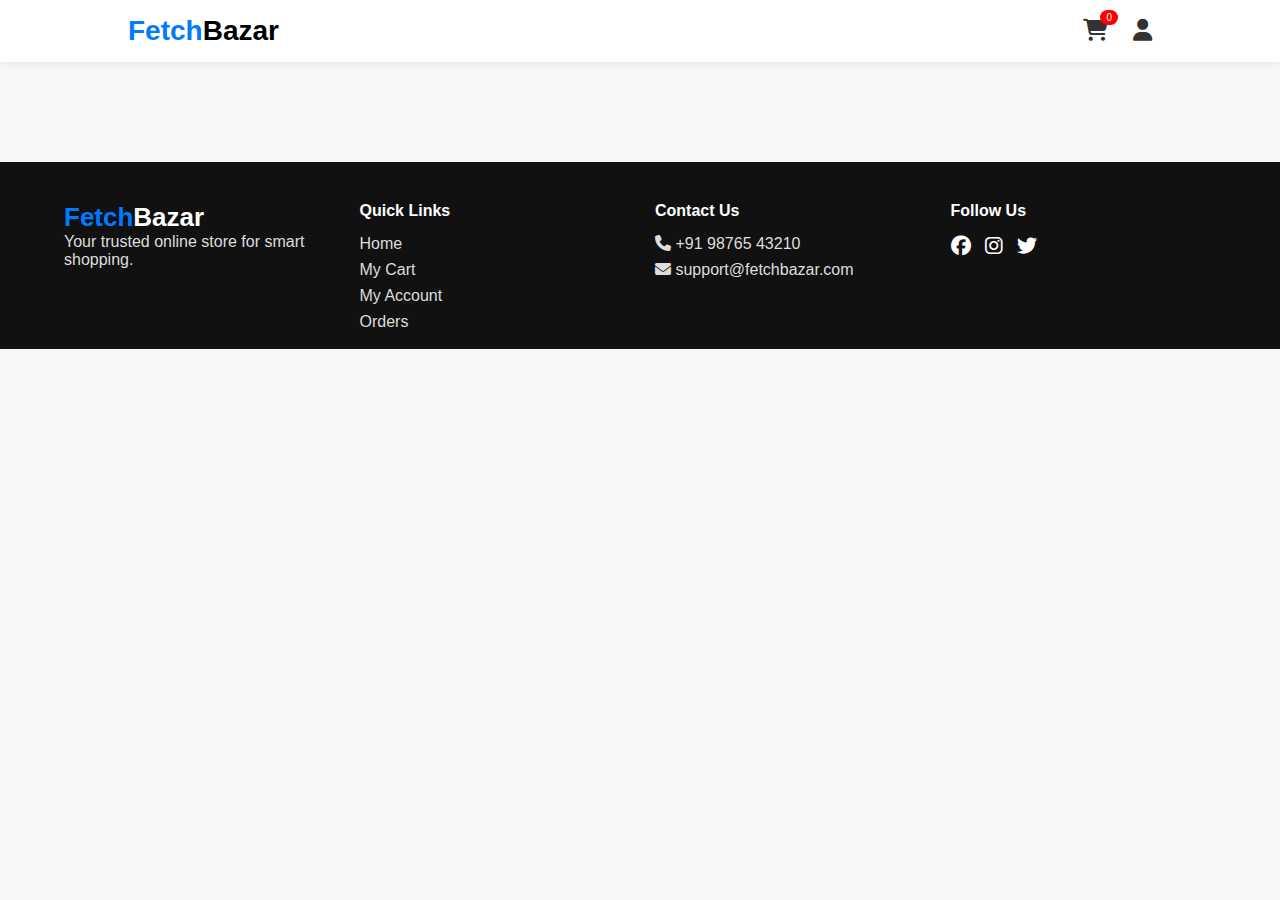
<file: Add to cart system/index.html>
<!DOCTYPE html>
<html lang="en">
<head>
    <meta charset="UTF-8">
    <meta name="viewport" content="width=device-width, initial-scale=1.0">
    <title>fetchbazar</title>
    <link rel="stylesheet" href="https://cdnjs.cloudflare.com/ajax/libs/font-awesome/6.5.0/css/all.min.css">
    <link rel="stylesheet" href="assets/css/style.css">
</head>
<body>
<!-- Header -->
<nav class="navbar">
    <div class="nav-container">
        <a class="logo" href="#">
            Fetch<span>Bazar</span>
        </a>
        <div class="icons">
            <a href="cart.html" class="icon cart">
                <i class="fa-solid fa-cart-shopping"></i>
                <span id="usercart" class="badge">0</span>
            </a>
            <a href="loginsystem.html" class="icon">
                <i class="fa-solid fa-user"></i>
            </a>
        </div>
    </div>
</nav> 

<!-- view product  -->
<div class="product-section">
    <div class="container">
        <div id="productdata" class="products-grid"></div>
    </div>
</div>

<!-- footer -->
 <footer class="footer">
    <div class="footer-container">
        <div class="footer-col">
            <a class="footer-logo" href="#">
                Fetch<span>Bazar</span>
            </a>
            <p>Your trusted online store for smart shopping.</p>
        </div>

        <div class="footer-col">
            <h4>Quick Links</h4>
            <ul>
                <li><a href="index.html">Home</a></li>
                <li><a href="cart.html">My Cart</a></li>
                <li><a href="#">My Account</a></li>
                <li><a href="#">Orders</a></li>
            </ul>
        </div>

        <div class="footer-col">
            <h4>Contact Us</h4>
            <p><i class="fa-solid fa-phone"></i> +91 98765 43210</p>
            <p><i class="fa-solid fa-envelope"></i> support@fetchbazar.com</p>
        </div>

        <div class="footer-col">
            <h4>Follow Us</h4>
            <div class="social-icons">
                <a href="#"><i class="fa-brands fa-facebook"></i></a>
                <a href="#"><i class="fa-brands fa-instagram"></i></a>
                <a href="#"><i class="fa-brands fa-twitter"></i></a>
            </div>
        </div>
    </div>

</footer>
    <script src="assets/js/cart.js"></script>
    <script src="assets/js/script.js"></script>

</body>
</html>
</file>
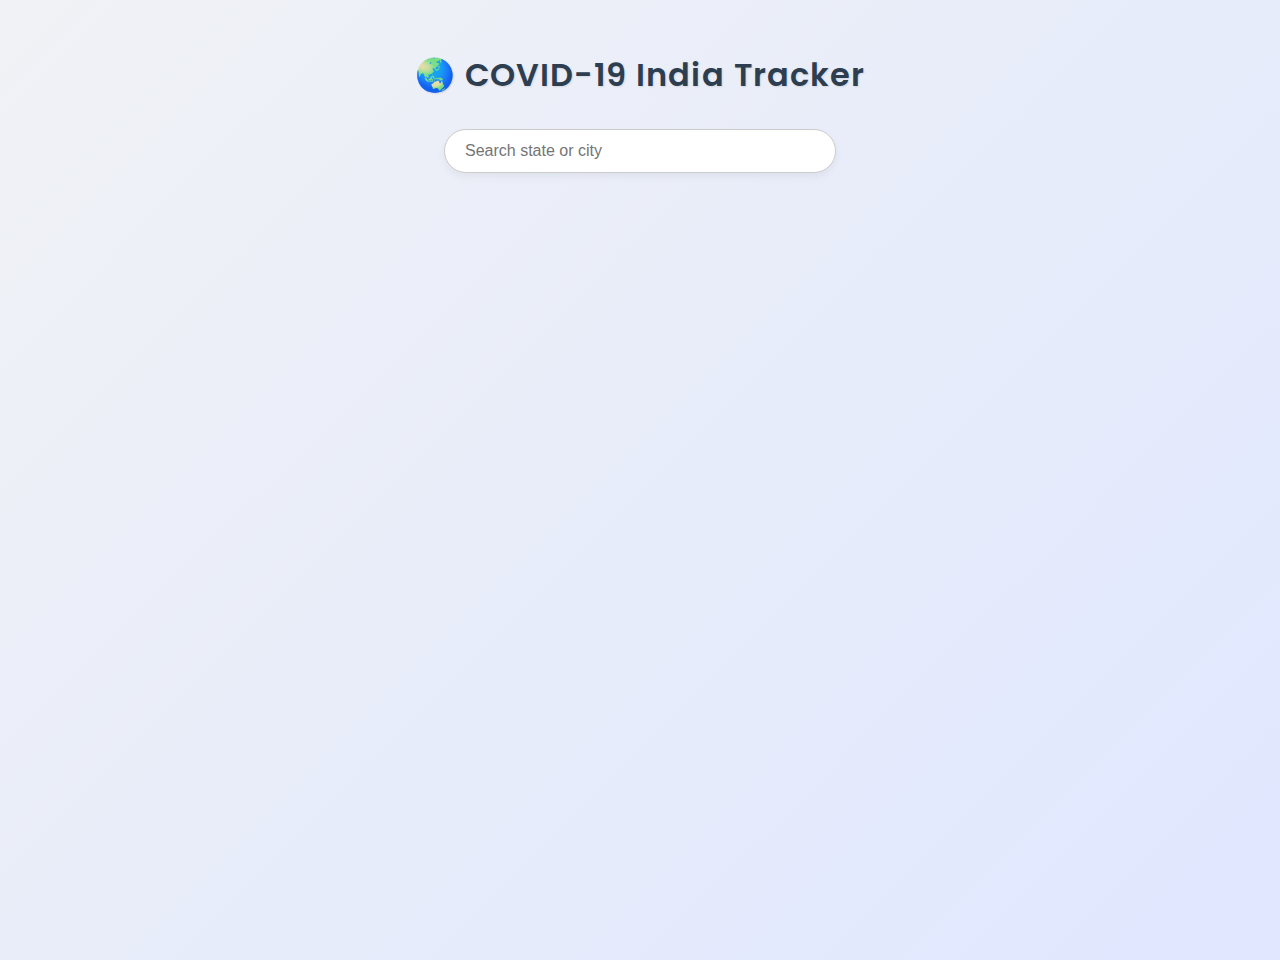
<file: PR-11 coarona/index.html>
<!DOCTYPE html>
<html lang="en">
<head>
  <meta charset="UTF-8">
  <title>COVID India Tracker</title>
  <link href="https://fonts.googleapis.com/css2?family=Poppins:wght@400;600&display=swap" rel="stylesheet">
    <link rel="stylesheet" href="style.css">
</head>
<body>
  <h1>🌏 COVID-19 India Tracker</h1>
  <input type="text" id="search" placeholder="Search state or city">
  <div id="result"></div>

  <script src="script.js"></script>
</body>
</html>
</file>
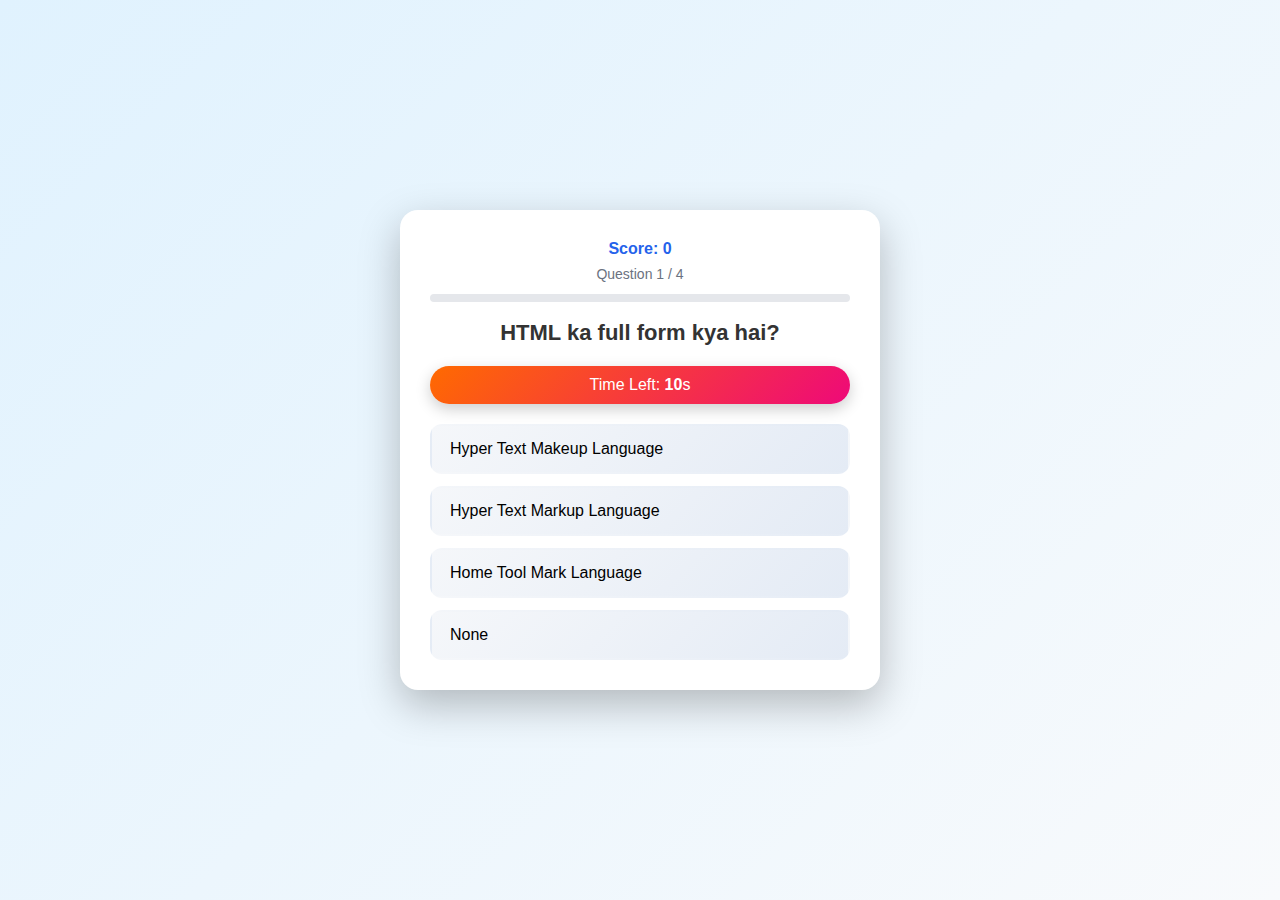
<file: PR-8 quiz/index.html>
<!DOCTYPE html>
<html lang="en">
<head>
    <meta charset="UTF-8">
    <meta name="viewport" content="width=device-width, initial-scale=1.0">
    <title>Quiz App</title>
    <link rel="stylesheet" href="style.css">
</head>
<body>
<div class="quiz-container">

    <div id="score-box">Score: <span id="score">0</span></div>

    <div id="q-count">
        Question <span id="current">1</span> / <span id="total">3</span>
    </div>

    <div id="progress">
        <div id="progress-bar"></div>
    </div>

    <h2 id="question"></h2>

    <div id="timer-box">Time Left: <span id="timer">10</span>s</div>

    <div id="options"></div>

    <button id="next-btn">Next Question</button>
</div>

<script src="script.js"></script>
</body>
</html>
</file>
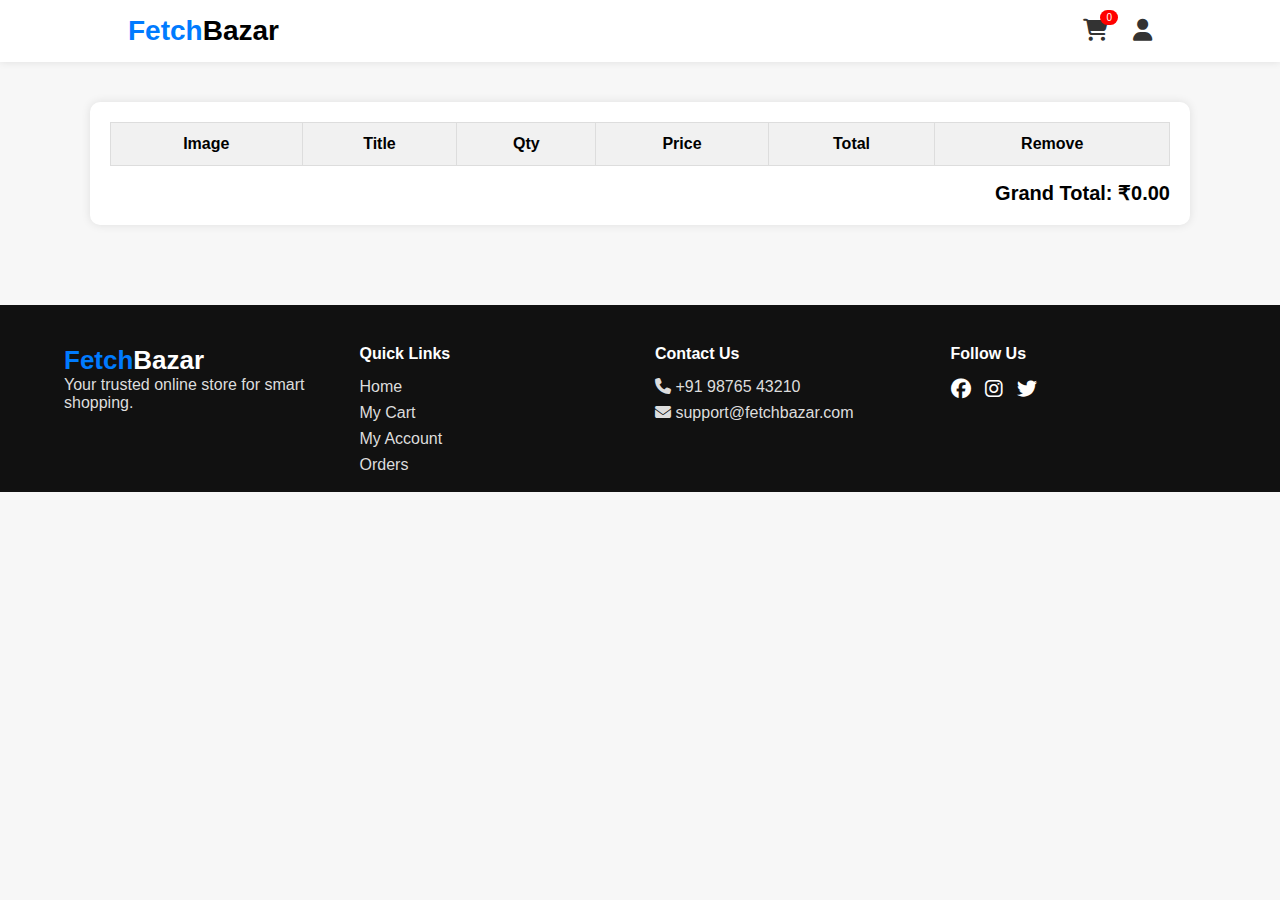
<file: Add to cart system/cart.html>
<!DOCTYPE html>
<html lang="en">
<head>
    <meta charset="UTF-8">
    <meta name="viewport" content="width=device-width, initial-scale=1.0">
    <title>fetchbazar</title>
    <link rel="stylesheet" href="https://cdnjs.cloudflare.com/ajax/libs/font-awesome/6.5.0/css/all.min.css">
    <link rel="stylesheet" href="assets/css/style.css">
</head>
<body>
<!-- Header -->
<nav class="navbar">
    <div class="nav-container">
        <a class="logo" href="#">
            Fetch<span>Bazar</span>
        </a>
        <div class="icons">
            <a href="cart.html" class="icon cart">
                <i class="fa-solid fa-cart-shopping"></i>
                <span id="usercart" class="badge">0</span>
            </a>
            <a href="loginsystem.html" class="icon">
                <i class="fa-solid fa-user"></i>
            </a>
        </div>
    </div>
</nav>

<!-- body -->
<div class="cart-page">
  <div class="cart-container">

    <table class="cart-table">
      <thead>
        <tr>
          <th>Image</th>
          <th>Title</th>
          <th>Qty</th>
          <th>Price</th>
          <th>Total</th>
          <th>Remove</th>
        </tr>
      </thead>
      <tbody id="cartBody"></tbody>
    </table>

    <div class="cart-summary">
      Grand Total: ₹<span id="grandTotal">0</span>
    </div>

  </div>
</div>


<!-- footer -->
 <footer class="footer">
    <div class="footer-container">
        <div class="footer-col">
            <a class="footer-logo" href="#">
                Fetch<span>Bazar</span>
            </a>
            <p>Your trusted online store for smart shopping.</p>
        </div>
        
        <div class="footer-col">
            <h4>Quick Links</h4>
            <ul>
                <li><a href="index.html">Home</a></li>
                <li><a href="cart.html">My Cart</a></li>
                <li><a href="#">My Account</a></li>
                <li><a href="#">Orders</a></li>
            </ul>
        </div>
        <div class="footer-col">
            <h4>Contact Us</h4>
            <p><i class="fa-solid fa-phone"></i> +91 98765 43210</p>
            <p><i class="fa-solid fa-envelope"></i> support@fetchbazar.com</p>
        </div>

        <div class="footer-col">
            <h4>Follow Us</h4>
            <div class="social-icons">
                <a href="#"><i class="fa-brands fa-facebook"></i></a>
                <a href="#"><i class="fa-brands fa-instagram"></i></a>
                <a href="#"><i class="fa-brands fa-twitter"></i></a>
            </div>
        </div>
    </div>

</footer>
    <script src="assets/js/cart.js"></script>
    <script src="assets/js/script.js"></script>
    <script src="assets/js/cartview.js"></script>
</body>
</html>
</file>
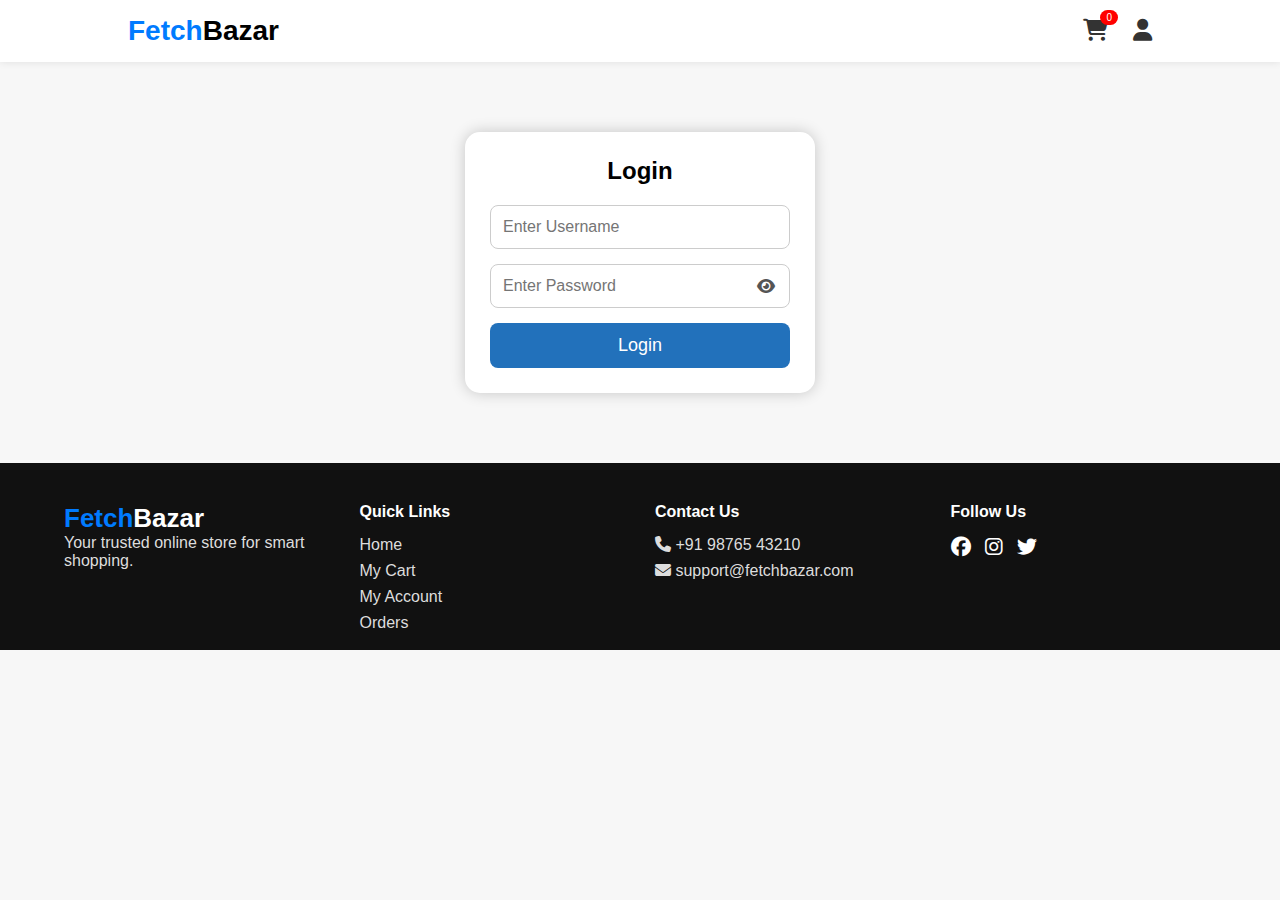
<file: Add to cart system/loginsystem.html>
<!DOCTYPE html>
    <html lang="en">
    <head>
        <meta charset="UTF-8">
        <meta name="viewport" content="width=device-width, initial-scale=1.0">
        <title>fetchbazar</title>
        <link rel="stylesheet" href="https://cdnjs.cloudflare.com/ajax/libs/font-awesome/6.5.0/css/all.min.css">
        <link rel="stylesheet" href="assets/css/style.css">
    </head>
    <body>
    <!-- Header -->
    <nav class="navbar">
        <div class="nav-container">
            <a class="logo" href="#">
                Fetch<span>Bazar</span>
            </a>
            <div class="icons">
                <a href="cart.html" class="icon cart">
                        <i class="fa-solid fa-cart-shopping"></i>
                        <span id="usercart" class="badge">0</span>
                </a>

                <a href="loginsystem.html" class="icon">
                    <i class="fa-solid fa-user"></i>
                </a>
            </div>

        </div>
    </nav>
    <!-- loging form   -->
 <div class="login-box">
    <h2>Login</h2>
    <form onsubmit="return loginsystem(event)">
        <div class="input-group">
            <input type="text" id="username" placeholder="Enter Username" required>
        </div>
       <div class="input-group password-group">
            <input type="password" id="password" placeholder="Enter Password" required>
            <i class="fa-solid fa-eye" id="togglePassword"></i>
        </div>
        <button type="submit">Login</button>
    </form>
</div>
    <!-- footer -->
    <footer class="footer">
        <div class="footer-container">
            <div class="footer-col">
                <a class="footer-logo" href="#">
                    Fetch<span>Bazar</span>
                </a>
                <p>Your trusted online store for smart shopping.</p>
            </div>

            <div class="footer-col">
                <h4>Quick Links</h4>
                <ul>
                    <li><a href="index.html">Home</a></li>
                    <li><a href="cart.html">My Cart</a></li>
                    <li><a href="#">My Account</a></li>
                    <li><a href="#">Orders</a></li>
                </ul>
            </div>

            <div class="footer-col">
                <h4>Contact Us</h4>
                <p><i class="fa-solid fa-phone"></i> +91 98765 43210</p>
                <p><i class="fa-solid fa-envelope"></i> support@fetchbazar.com</p>
            </div>

            <div class="footer-col">
                <h4>Follow Us</h4>
                <div class="social-icons">
                    <a href="#"><i class="fa-brands fa-facebook"></i></a>
                    <a href="#"><i class="fa-brands fa-instagram"></i></a>
                    <a href="#"><i class="fa-brands fa-twitter"></i></a>
                </div>
            </div>
        </div>
    </footer>
        <script src="assets/js/cart.js"></script>
        <script src="assets/js/login.js"></script>
    </body>
    </html>
</file>
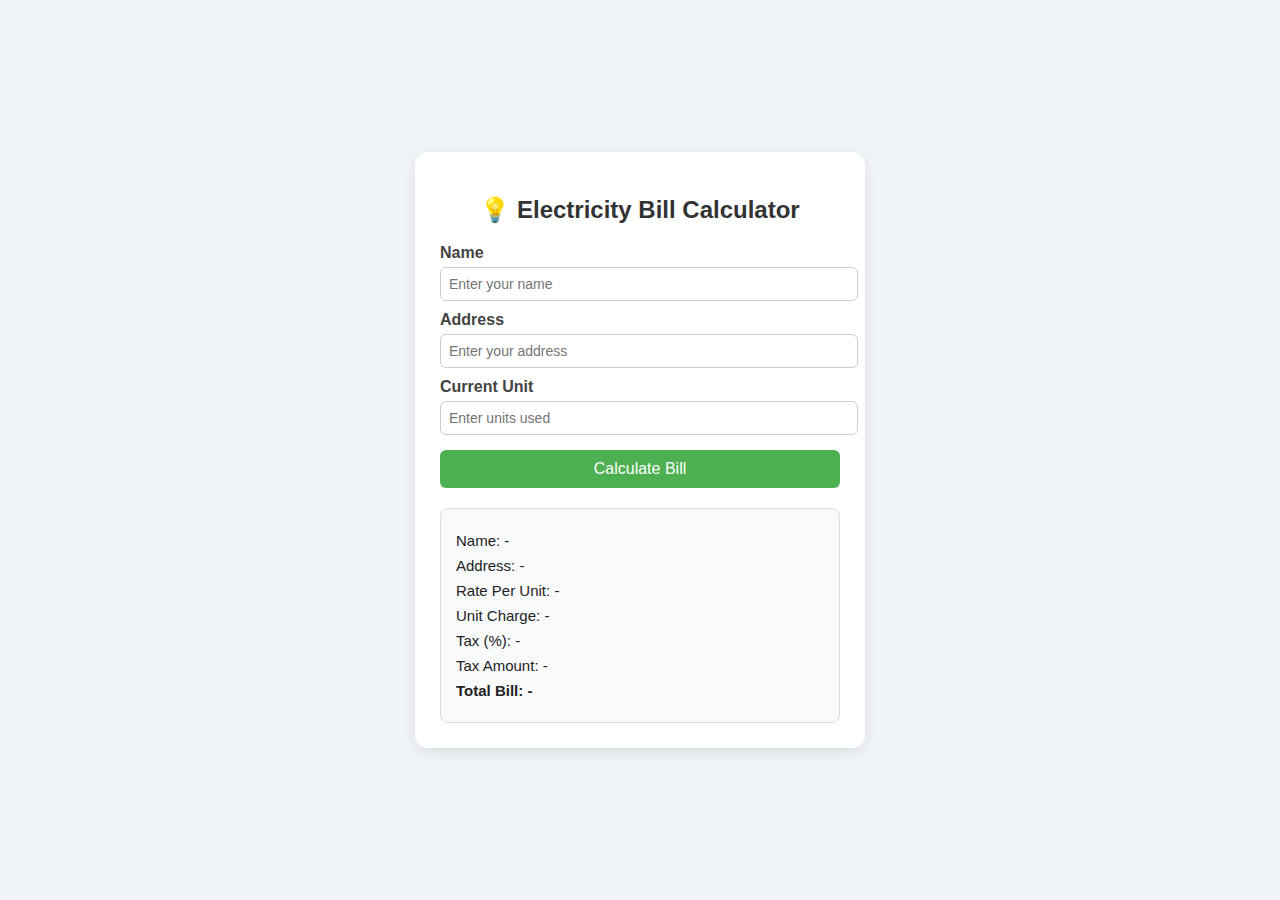
<file: Bil calculater/bil calculate.html>
<!DOCTYPE html>
<html lang="en">
<head>
  <meta charset="UTF-8">
  <meta name="viewport" content="width=device-width, initial-scale=1.0">
  <title>Bill Form</title>
  <style>
    body {
      font-family: Arial, sans-serif;
      background: #f1f5f9;
      display: flex;
      justify-content: center;
      align-items: center;
      min-height: 100vh;
      margin: 0;
    }
    .container {
      background: white;
      padding: 25px;
      border-radius: 12px;
      box-shadow: 0 4px 15px rgba(0,0,0,0.1);
      width: 400px;
    }
    h2 {
      text-align: center;
      margin-bottom: 20px;
      color: #333;
    }
    label {
      font-weight: bold;
      margin-top: 10px;
      display: block;
      color: #444;
    }
    input {
      width: 100%;
      padding: 8px;
      margin-top: 5px;
      border: 1px solid #ccc;
      border-radius: 6px;
      font-size: 14px;
    }
    .btn {
      width: 100%;
      padding: 10px;
      background: #4caf50;
      color: white;
      border: none;
      border-radius: 6px;
      font-size: 16px;
      cursor: pointer;
      margin-top: 15px;
    }
    .btn:hover {
      background: #43a047;
    }
    .results {
      margin-top: 20px;
      background: #f9fafb;
      padding: 15px;
      border-radius: 8px;
      border: 1px solid #ddd;
    }
    .results p {
      margin: 8px 0;
      font-size: 15px;
      color: #222;
    }
    .highlight {
      font-weight: bold;
      color: #2e7d32;
    }
  </style>
</head>
<body>
  <div class="container">
    <h2>💡 Electricity Bill Calculator</h2>
    <label>Name</label>
    <input type="text" id="name" placeholder="Enter your name">

    <label>Address</label>
    <input type="text" id="address" placeholder="Enter your address">

    <label>Current Unit</label>
    <input type="number" id="current_unit" placeholder="Enter units used">

    <button class="btn" onclick="submitForm()">Calculate Bill</button>

    <div class="results">
      <p>Name: <span id="bill_name">-</span></p>
      <p>Address: <span id="bill_address">-</span></p>
      <p>Rate Per Unit: <span id="fix_unit">-</span></p>
      <p>Unit Charge: <span id="bill_unit">-</span></p>
      <p>Tax (%): <span id="tax_percent">-</span></p>
      <p>Tax Amount: <span id="tax">-</span></p>
      <p class="highlight">Total Bill: <span id="totalpayment">-</span></p>
    </div>
  </div>
  
  <script>
    function submitForm(){
      var name = document.getElementById('name').value;
      document.getElementById("bill_name").innerText = name;

      var address = document.getElementById('address').value;
      document.getElementById("bill_address").innerText = address;

      var current_unit = Number(document.getElementById('current_unit').value);
      var rate;

      if(current_unit <= 200){
          rate = 6;   
      }
      else if(current_unit <= 500){
          rate = 8;   
      }
      else if(current_unit <= 1000){
          rate = 10;  
      }
      else {
          rate = 12;  
      }
      document.getElementById("fix_unit").innerText = "₹" + rate;

      var unitcharge = current_unit * rate;
      document.getElementById("bill_unit").innerText = "₹" + unitcharge.toFixed(2);

      var taxPercent;
      if(unitcharge <= 2000){
          taxPercent = 5;   
      }
      else if(unitcharge <= 5000){
          taxPercent = 8;   
      }
      else if(unitcharge <= 10000){
          taxPercent = 12;  
      }
      else {
          taxPercent = 15;  
      }
      document.getElementById("tax_percent").innerText = taxPercent + "%";

      var tax = unitcharge * (taxPercent / 100); 
      document.getElementById("tax").innerText = "₹" + tax.toFixed(2);
      
      var total = unitcharge + tax;
      document.getElementById("totalpayment").innerText = "₹" + total.toFixed(2);
    }
  </script>
</body>
</html>
</file>
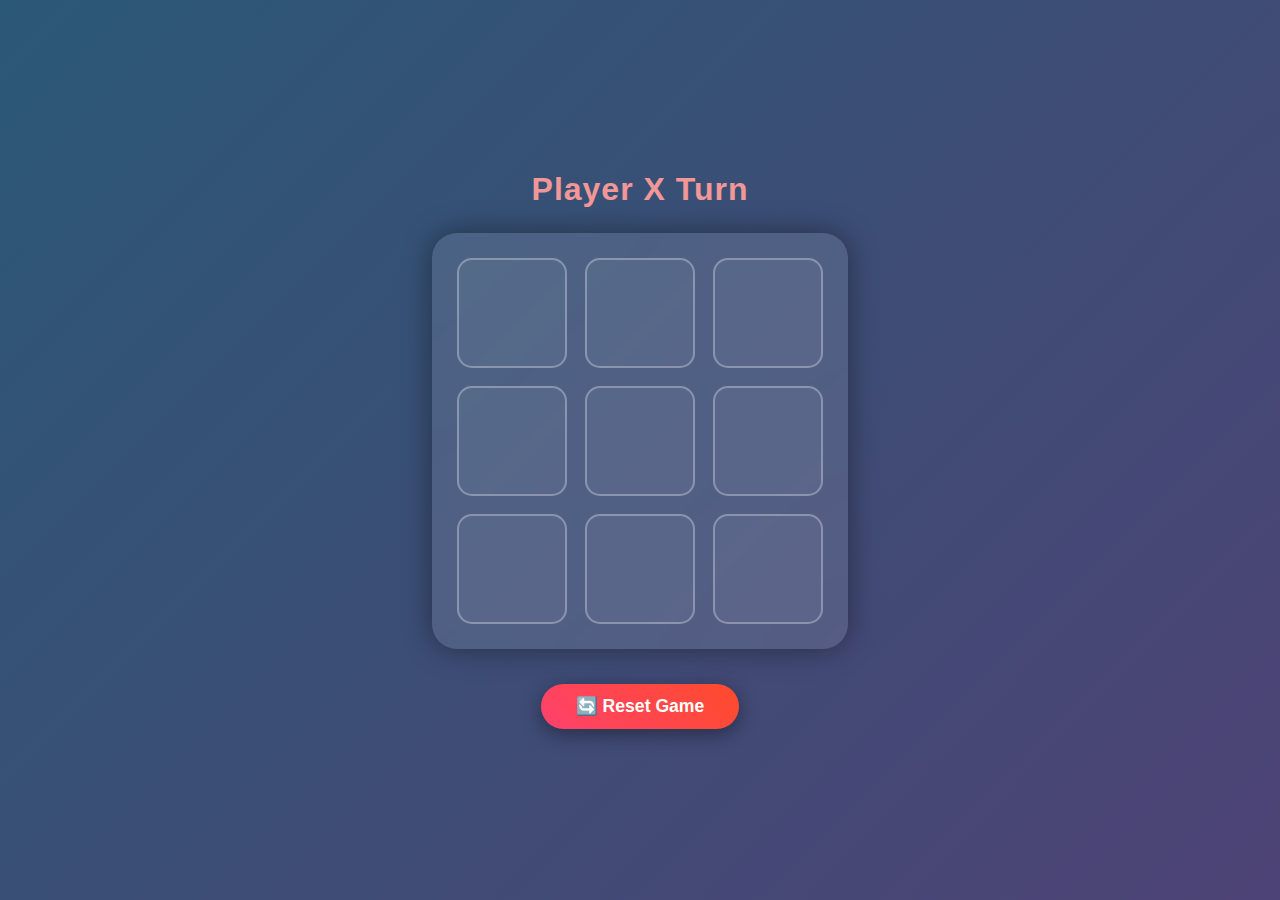
<file: PR-5 Basic Calculation of Array/game1.html>
<!DOCTYPE html>
<html lang="en">
<head>
  <meta charset="UTF-8">
  <meta name="viewport" content="width=device-width, initial-scale=1.0">
  <title>Tic Tac Toe</title>
  <link rel="stylesheet" href="style.css">
</head>
<body>
  <h2 id="msg">Player X Turn</h2>

  <div class="board">
    <div class="cell"></div>
    <div class="cell"></div>
    <div class="cell"></div>
    <div class="cell"></div>
    <div class="cell"></div>
    <div class="cell"></div>
    <div class="cell"></div>
    <div class="cell"></div>
    <div class="cell"></div>
  </div>

  <button class="reset-btn" onclick="resetGame()">🔄 Reset Game</button>
  <script src="script.js"></script>
</body>
</html>
</file>
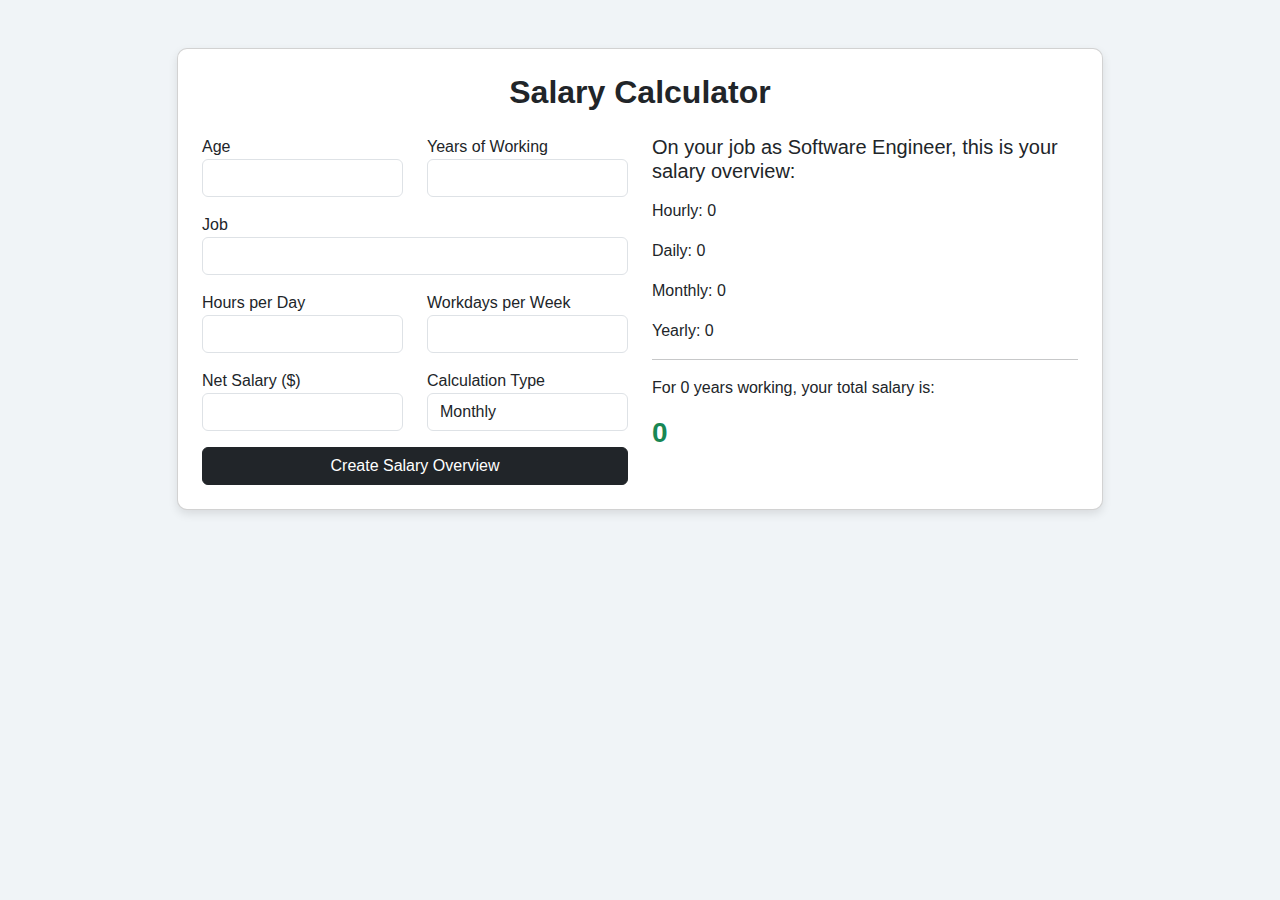
<file: salary/salary.html>
<!DOCTYPE html>
<html lang="en">
<head>
  <meta charset="UTF-8">
  <meta name="viewport" content="width=device-width, initial-scale=1.0">
  <title>Salary Calculator</title>
  <link href="https://cdn.jsdelivr.net/npm/bootstrap@5.3.0/dist/css/bootstrap.min.css" rel="stylesheet">
  <style>
    body {
      background-color: #f0f4f7;
      font-family: Arial, sans-serif;
    }
    .card {
      border-radius: 10px;
      box-shadow: 0 4px 10px rgba(0,0,0,0.1);
    }
    input, select {
      box-shadow: none !important;
      outline: none !important;
    }
  </style>
</head>
<body>
  <div class="container py-5">
    <div class="row justify-content-center">
      <div class="col-md-10">
        <div class="card p-4">
          <h2 class="text-center mb-4"><b>Salary Calculator</b></h2>
          <div class="row">
            <!-- Form col -->
            <div class="col-md-6">
              <div class="row mb-3">
                <div class="col-6">
                  <label>Age</label>
                  <input type="number" class="form-control" id="age">
                </div>
                <div class="col-6">
                  <label>Years of Working</label>
                  <input type="number" class="form-control" id="years">
                </div>
              </div>
              <div class="mb-3">
                <label>Job</label>
                <input type="text" class="form-control" id="job">
              </div>
              <div class="row mb-3">
                <div class="col-6">
                  <label>Hours per Day</label>
                  <input type="number" class="form-control" id="hours">
                </div>
                <div class="col-6">
                  <label>Workdays per Week</label>
                  <input type="number" class="form-control" id="days">
                </div>
              </div>
              <div class="row mb-3">
                <div class="col-6">
                  <label>Net Salary ($)</label>
                  <input type="number" class="form-control" id="salary">
                </div>
                <div class="col-6">
                  <label>Calculation Type</label>
                  <select class="form-control" id="calcType">
                    <option value="monthly">Monthly</option>
                    <option value="yearly">Yearly</option>
                  </select>
                </div>
              </div>
              <button class="btn btn-dark w-100" onclick="calculateSalary()">Create Salary Overview</button>
            </div>

            <div class="col-md-6">
              <h5 class="mb-3">On your job as <span id="jobName">Software Engineer</span>, this is your salary overview:</h5>
              <p>Hourly: <span id="hourly">0</span></p>
              <p>Daily: <span id="daily">0</span></p>
              <p>Monthly: <span id="monthly">0</span></p>
              <p>Yearly: <span id="yearly">0</span></p>
              <hr>
              <p>For <span id="totalYears">0</span> years working, your total salary is:</p>
              <h3 class="fw-bold text-success"><span id="totalSalary">0</span></h3>
            </div>
          </div>
        </div>
      </div>
    </div>
  </div>

<script>
function calculateSalary() {
  var age = Number(document.getElementById("age").value);
  var years = Number(document.getElementById("years").value);
  var job = document.getElementById("job").value;
  var hours = Number(document.getElementById("hours").value);
  var days = Number(document.getElementById("days").value);
  var salary = Number(document.getElementById("salary").value);
  var calcType = document.getElementById("calcType").value;

  let monthly, yearly;
  if (calcType === "monthly") {
    monthly = salary;
    yearly = monthly * 12;
  } else { 
    yearly = salary;
    monthly = yearly / 12;
  }

  var daily = monthly / 22;   
  var hourly = daily / hours;   

  document.getElementById('jobName').innerHTML = job;
  document.getElementById("hourly").innerHTML = hourly.toFixed(2);
  document.getElementById("daily").innerHTML = daily.toFixed(2);
  document.getElementById("monthly").innerHTML = monthly.toFixed(2);
  document.getElementById("yearly").innerHTML = yearly.toFixed(2);
  document.getElementById("totalYears").innerHTML = years;

  var totalSalary = yearly * years;
  document.getElementById("totalSalary").innerHTML = totalSalary.toFixed(2);
}

</script>
</body>
</html>
</file>
<file: Add to cart system/assets/css/style.css>
*{
    margin: 0;
    padding: 0;
    box-sizing: border-box;
    font-family: Poppins, sans-serif;
}

body{
    background: #f7f7f7;
}
/* header-start */
.navbar{
    width: 100%;
    background: #fff;
    padding: 15px 0;
    box-shadow: 0 0 8px rgba(0,0,0,0.1);
    position: sticky;
    top: 0;
    z-index: 100;
}

.nav-container{
    width: 80%;
    margin: auto;
    display: flex;
    justify-content: space-between;
    align-items: center;
}

.logo{
    font-size: 28px;
    font-weight: bold;
    text-decoration: none;
    color: #007bff;
}

.logo span{
    color: #000;
}

.icons{
    display: flex;
    align-items: center;
    gap: 25px;
}

.icon{
    font-size: 22px;
    color: #333;
    text-decoration: none;
    position: relative;
}

.badge{
    position: absolute;
    top: -8px;
    right: -10px;
    background: red;
    color: #fff;
    font-size: 10px;
    padding: 2px 6px;
    border-radius: 50px;
}
/* header-end */
/* PRODUCT-start */
.product-section {
    width: 100%;
    padding: 30px 0;
}
.products-grid{
    width: 90%;
    margin: auto;
    display: grid;
    grid-template-columns: repeat(auto-fit,minmax(240px,1fr));
    gap: 25px;
}
.product-card{
    background: #fff;
    border-radius: 14px;
    overflow: hidden;
    transition: 0.3s;
    box-shadow: 0 0 10px rgba(0,0,0,0.08);
    display: flex;
    flex-direction: column;
}
.product-card:hover{
    transform: translateY(-6px);
    box-shadow: 0 8px 20px rgba(0,0,0,0.15);
}
.product-link{
    text-decoration: none;
    color: #000;
}

.product-img-box{
    width: 100%;
    height: 220px;
    background: #f3f6ff;
    border-bottom: 1px solid #eee;
    position: relative;
    display: flex;
    justify-content: center;
    align-items: center;
}

.product-img-box img{
    width: 150px;
    height: 150px;
    object-fit: contain;
}

.wishlist{
    position: absolute;
    top: 10px;
    right: 15px;
    font-size: 20px;
    color: #777;
    transition: 0.3s;
    cursor: pointer;
}

.wishlist:hover{
    color: red;
    transform: scale(1.2);
}

.product-info{
    padding: 15px;
}

.product-info h5{
    font-size: 15px;
    font-weight: 600;
    line-height: 20px;
    height: 40px;
    overflow: hidden;
    color: #333;
}

.price{
    font-size: 20px;
    font-weight: bold;
    color: #007bff;
    margin-top: 6px;
}


.add-cart-btn{
    width: 100%;
    border: none;
    padding: 12px;
    background: #007bff;
    color: white;
    font-size: 15px;
    font-weight: 600;
    cursor: pointer;
    transition: 0.3s;
    border-radius: 0 0 14px 14px;
}

.add-cart-btn:hover{
    background: #005fcc;
}
/* product-end */
.footer{
    background: #111;
    color: #ddd;
    padding: 40px 0 10px;
    margin-top: 40px;
}

.footer-container{
    width: 90%;
    margin: auto;
    display: grid;
    grid-template-columns: repeat(auto-fit,minmax(250px,1fr));
    gap: 30px;
}

.footer-logo{
    font-size: 26px;
    font-weight: bold;
    color: #007bff;
    text-decoration: none;
}

.footer-logo span{
    color: #fff;
}

.footer-col h4{
    margin-bottom: 15px;
    color: #fff;
}

.footer-col ul{
    list-style: none;
}

.footer-col ul li{
    margin-bottom: 8px;
}

.footer-col ul li a{
    color: #ddd;
    text-decoration: none;
}

.footer-col p{
    margin-bottom: 8px;
}

.social-icons a{
    color: #fff;
    margin-right: 10px;
    font-size: 20px;
}

.footer-bottom{
    text-align: center;
    padding: 15px;
    border-top: 1px solid #333;
    margin-top: 20px;
}
/* ------- SINGLE PRODUCT PAGE ------- */
.single-box {
    width: 90%;
    margin: 40px auto;
    display: grid;
    grid-template-columns: 1fr 1.2fr;
    gap: 40px;
}

.left img {
    width: 100%;
    height: 420px;
    object-fit: contain;
    background: #f4f7ff;
    border-radius: 10px;
}

.right h2 {
    font-size: 28px;
    font-weight: 600;
}

.price-row {
    margin: 15px 0;
}

.new-price {
    font-size: 26px;
    color: #007bff;
    font-weight: bold;
}

.old-price {
    margin-left: 10px;
    text-decoration: line-through;
    color: #777;
}

.discount {
    margin-left: 10px;
    color: green;
    font-weight: 600;
}

.rating {
    margin: 10px 0;
    font-size: 16px;
}

.desc {
    margin: 15px 0;
    font-size: 15px;
    color: #444;
    line-height: 1.5rem;
}

.add-btn {
    padding: 12px 25px;
    background: #007bff;
    color: #fff;
    border: none;
    font-size: 17px;
    border-radius: 8px;
    cursor: pointer;
    margin-top: 15px;
}

.add-btn:hover {
    background: #005fcc;
}
 /* login form */
 .login-box{
            width:350px;
            margin:70px auto;
            background:white;
            padding:25px;
            border-radius:15px;
            box-shadow:0 0 15px rgba(0,0,0,0.2);
 }

 .login-box{
            width:350px;
            margin:70px auto;
            background:white;
            padding:25px;
            border-radius:15px;
            box-shadow:0 0 15px rgba(0,0,0,0.2);
        }

.login-box h2{
            text-align:center;
            margin-bottom:20px;
        }

.input-group{
            margin-bottom:15px;
        }

.input-group input{
            width:100%;
            padding:12px;
            border:1px solid #ccc;
            border-radius:8px;
            font-size:16px;
        }

button{
    
        width:100%;
        padding:12px;
        border:none;
        background:#2271bb;
        color:white;
        font-size:18px;
        border-radius:8px;
        cursor:pointer;
    }
button:hover{
            background:#558bf0;
    }
.input-group{
            margin-bottom:15px;
    }
.input-group input{
            width:100%;
            padding:12px;
            border:1px solid #ccc;
            border-radius:8px;
            font-size:16px;
}
.password-group {
    position: relative;
}
.password-group i {
    position: absolute;
    right: 15px;
    top: 50%;
    transform: translateY(-50%);
    cursor: pointer;
    color: #555;
}


.cart-page{
  padding: 40px 0;
  background: #f7f7f7;
}

.cart-container{
  width: 90%;
  max-width: 1100px;
  margin: auto;
  background: #fff;
  padding: 20px;
  border-radius: 10px;
  box-shadow: 0 0 10px rgba(0,0,0,0.1);
  overflow-x: auto;
}

.cart-table{
  width: 100%;
  border-collapse: collapse;
}

.cart-table th,
.cart-table td{
  border: 1px solid #ddd;
  padding: 12px;
  text-align: center;
  vertical-align: middle;
}

.cart-table th{
  background: #f1f1f1;
  font-weight: 600;
}

.cart-table img{
  width: 60px;
  height: auto;
}


.cart-table input{
  width: 60px;
  padding: 6px;
  text-align: center;
}

.remove-btn{
  background: #007bff;
  color: white;
  border: none;
  padding: 6px 14px;
  border-radius: 6px;
  cursor: pointer;
}

.remove-btn:hover{
  background: #005fcc;
}

.cart-summary{
  text-align: right;
  margin-top: 15px;
  font-size: 20px;
  font-weight: 600;
}
</file>
<file: PR-11 coarona/style.css>
body {
  font-family: 'Poppins', sans-serif;
  background: linear-gradient(135deg, #f0f2f5, #e0e7ff);
  padding: 30px;
  min-height: 100vh;
  margin: 0;
  color: #333;
  transition: all 0.3s;
}


h1 {
  text-align: center;
  margin-bottom: 30px;
  font-weight: 600;
  color: #2c3e50;
  letter-spacing: 1px;
  text-shadow: 1px 1px 2px rgba(0,0,0,0.1);
}


#search {
  display: block;
  margin: 0 auto 30px auto;
  padding: 12px 20px;
  width: 350px;
  font-size: 16px;
  border-radius: 50px;
  border: 1px solid #ccc;
  box-shadow: 0 4px 8px rgba(0,0,0,0.05);
  outline: none;
  transition: all 0.3s;
}

#result {
  display: flex;
  flex-wrap: wrap;
  justify-content: center;
  gap: 20px;
}


.covid-card {
  background: #fff;
  border-radius: 20px;
  padding: 20px;
  width: 260px;
  box-shadow: 0 8px 20px rgba(0,0,0,0.08);
  transition: transform 0.3s, box-shadow 0.3s;
  position: relative;
  overflow: hidden;
}

.covid-card:hover {
  transform: translateY(-8px) scale(1.02);
  box-shadow: 0 12px 25px rgba(0,0,0,0.15);
}


.covid-card h3 {
  margin: 0 0 15px 0;
  color: #2c3e50;
  font-weight: 600;
}


.covid-card p {
  margin: 6px 0;
  font-size: 15px;
  line-height: 1.4;
}


.confirmed {
  color: #e74c3c;
  font-weight: 600;
}
.active {
  color: #f39c12;
  font-weight: 600;
}
.recovered {
  color: #27ae60;
  font-weight: 600;
}
.deaths {
  color: #7f8c8d;
  font-weight: 600;
}


.covid-card p b {
  background: rgba(0,0,0,0.05);
  padding: 2px 6px;
  border-radius: 6px;
}

@media (max-width: 768px) {
  #search {
    width: 90%;
  }

  .covid-card {
    width: 90%;
  }
}
</file>
<file: PR-8 quiz/style.css>
body{
    font-family: 'Poppins', Arial, sans-serif;
    background: linear-gradient(135deg, #e0f2fe, #f8fafc);
    display: flex;
    justify-content: center;
    align-items: center;
    height: 100vh;
    margin: 0;
}

.quiz-container{
    width: 420px;
    background: #ffffff;
    padding: 30px;
    border-radius: 18px;
    box-shadow: 0 15px 40px rgba(0,0,0,0.25);
    animation: scaleUp 0.5s ease;
}


@keyframes scaleUp {
    from {
        transform: scale(0.85);
        opacity: 0;
    }
    to {
        transform: scale(1);
        opacity: 1;
    }
}

#question{
    font-size: 22px;
    font-weight: 600;
    color: #333;
    margin-bottom: 20px;
    text-align: center;
}

#timer-box{
    font-size: 16px;
    margin-bottom: 20px;
    color: #fff;
    background: linear-gradient(135deg, #ff6a00, #ee0979);
    padding: 10px;
    border-radius: 30px;
    text-align: center;
    box-shadow: 0 5px 15px rgba(0,0,0,0.2);
}

#timer{
    font-weight: bold;
}

#options{
    display: flex;
    flex-direction: column;
    gap: 12px;
}

.option{
    padding: 14px 18px;
    background: linear-gradient(135deg, #f5f7fa, #e4ebf5);
    border-radius: 12px;
    cursor: pointer;
    transition: all 0.3s ease;
    font-size: 16px;
    font-weight: 500;
    border: 2px solid transparent;
    position: relative;
    overflow: hidden;
}

.option:hover{
    transform: translateX(8px);
    background: linear-gradient(135deg, #dbeafe, #c7d2fe);
    border-color: #6366f1;
}


.correct{
    background: linear-gradient(135deg, #22c55e, #16a34a) !important;
    color: #fff;
    border-color: #15803d;
    animation: pulse 0.4s ease;
}

.wrong{
    background: linear-gradient(135deg, #ef4444, #dc2626) !important;
    color: #fff;
    border-color: #991b1b;
    animation: shake 0.4s ease;
}

@keyframes pulse {
    0% { transform: scale(1); }
    50% { transform: scale(1.05); }
    100% { transform: scale(1); }
}

@keyframes shake {
    0% { transform: translateX(0); }
    25% { transform: translateX(-5px); }
    50% { transform: translateX(5px); }
    75% { transform: translateX(-5px); }
    100% { transform: translateX(0); }
}

@media (max-width: 480px){
    .quiz-container{
        width: 90%;
        padding: 22px;
    }

    #question{
        font-size: 20px;
    }

    .option{
        font-size: 15px;
    }
}
#score-box{
    text-align: center;
    font-weight: 600;
    color: #2563eb;
    margin-bottom: 8px;
}

#q-count{
    text-align: center;
    font-size: 14px;
    color: #6b7280;
    margin-bottom: 12px;
}

#progress{
    width: 100%;
    height: 8px;
    background: #e5e7eb;
    border-radius: 10px;
    overflow: hidden;
    margin-bottom: 15px;
}

#progress-bar{
    height: 100%;
    width: 0%;
    background: linear-gradient(90deg, #3b82f6, #06b6d4);
    transition: 0.4s;
}

#next-btn{
    margin-top: 20px;
    width: 100%;
    padding: 12px;
    background: #2563eb;
    color: #fff;
    border: none;
    border-radius: 12px;
    font-size: 16px;
    cursor: pointer;
    display: none;
}

#next-btn:hover{
    background: #1e40af;
}
</file>
<file: PR-5 Basic Calculation of Array/style.css>
* {
      box-sizing: border-box;
      margin: 0;
      padding: 0;
      font-family: 'Poppins', sans-serif;
    }

    body {
      min-height: 100vh;
      background: linear-gradient(135deg, #2b5876, #4e4376);
      display: flex;
      flex-direction: column;
      justify-content: center;
      align-items: center;
      color: #fff;
    }

   h2 {
  font-size: 2rem;
  margin-bottom: 25px;
  letter-spacing: 1px;
  color: #fff;
  text-shadow: none; 
  background: none; 
  -webkit-text-fill-color: #f19797;
}

@keyframes glowText {
      from { text-shadow: 0 0 10px #fff; }
      to { text-shadow: 0 0 25px #ff9a9e, 0 0 40px #fad0c4; }
    }
.board {
      display: grid;
      grid-template-columns: repeat(3, 110px);
      gap: 18px;
      justify-content: center;
      background: rgba(255,255,255,0.1);
      padding: 25px;
      border-radius: 25px;
      backdrop-filter: blur(12px);
      box-shadow: 0 0 30px rgba(0,0,0,0.4);
  }
.cell {
      width: 110px;
      height: 110px;
      font-size: 2.8rem;
      font-weight: 700;
      color: #fff;
      border: 2px solid rgba(255,255,255,0.3);
      border-radius: 15px;
      display: flex;
      align-items: center;
      justify-content: center;
      background: rgba(255, 255, 255, 0.05);
      transition: all 0.4s ease;
      cursor: pointer;
      position: relative;
      overflow: hidden;
  }

.cell:hover {
      background: rgba(255,255,255,0.15);
      transform: scale(1.1);
      box-shadow: 0 0 20px rgba(255,255,255,0.2);
    }
.winner {
      background: linear-gradient(135deg, #a8ff78, #78ffd6) !important;
      color: #222 !important;
      box-shadow: 0 0 15px rgba(120,255,214,0.6);
      animation: softPulse 1.5s infinite alternate;
    }

@keyframes softPulse {
      from { transform: scale(1); box-shadow: 0 0 10px rgba(120,255,214,0.4); }
      to { transform: scale(1.05); box-shadow: 0 0 20px rgba(168,255,120,0.6); }
    }   
.reset-btn {
      margin-top: 35px;
      padding: 12px 35px;
      font-size: 1.1rem;
      font-weight: bold;
      border: none;
      border-radius: 30px;
      background: linear-gradient(45deg, #ff416c, #ff4b2b);
      color: #fff;
      cursor: pointer;
      transition: 0.3s;
      box-shadow: 0 5px 20px rgba(0,0,0,0.4);
    }
.reset-btn:hover {
      background: linear-gradient(45deg, #ff4b2b, #ff416c);
      transform: scale(1.1);
    }
@media (max-width: 450px) {
      .board {
        grid-template-columns: repeat(3, 80px);
        gap: 12px;
        padding: 20px;
      }

      .cell {
        width: 80px;
        height: 80px;
        font-size: 2rem;
      }

      h2 {
        font-size: 1.5rem;
      }
}
</file>
